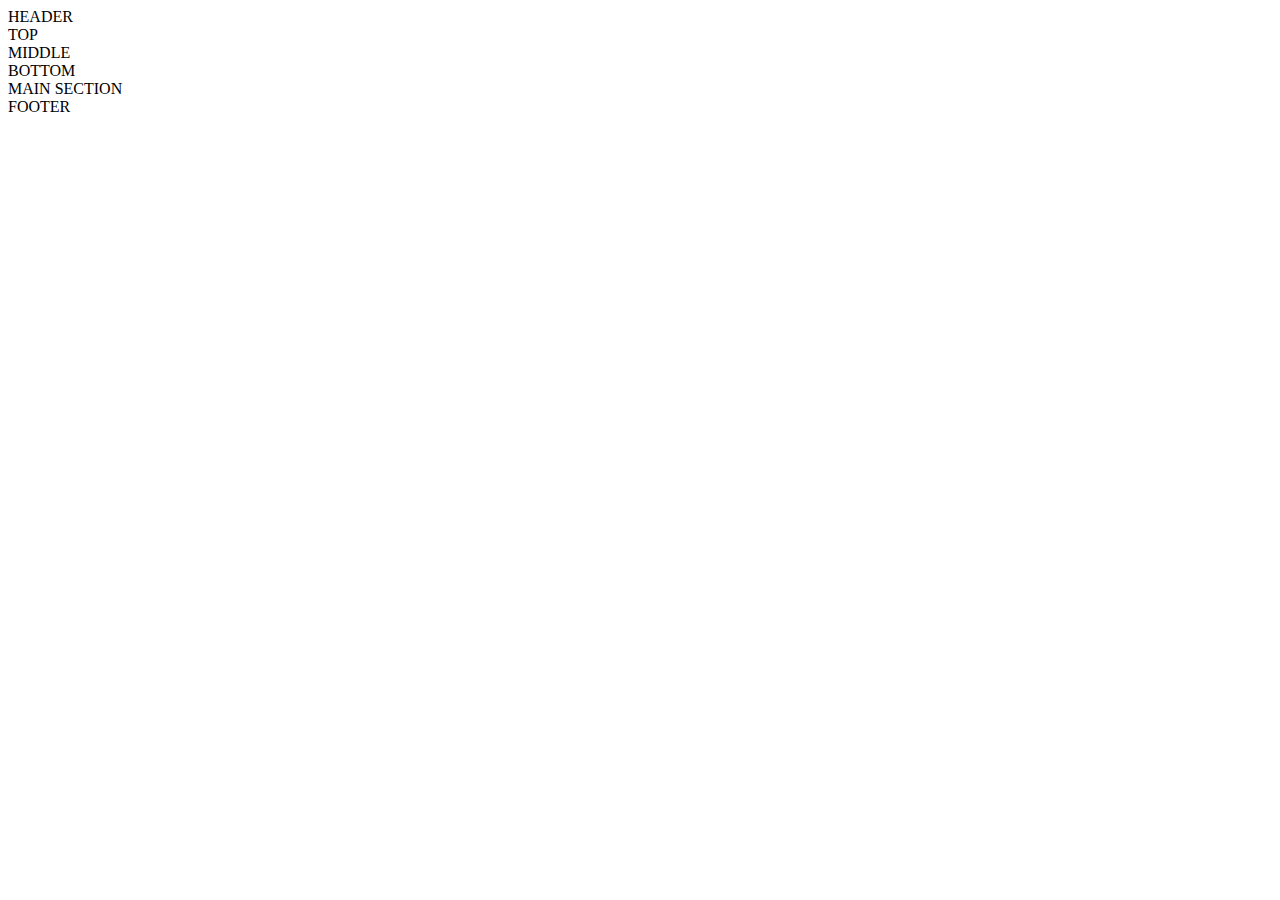
<file: week-1/day-4/index.html>
<!DOCTYPE html>
<html lang="en">
    <head>
            <meta charset="UTF-8">
            <meta name="viewport"
                content="width=device-width, user-scalable=no, initial-scale=1.0, maximum-scale=1.0, minimum-scale=1.0">
            <meta http-equiv="X-UA-Compatible" content="ie=edge">
            <title>Box Model</title>
            <link rel="stylsheet" href="./index.css" />
    </head>
    <body>
        <header class="blackBorder">
            HEADER
            <div class="headerDiv" id="pinkBorder">TOP</div>
            <div class="blackBorder headerDiv">MIDDLE</div>
            <div class="headerDiv">BOTTOM</div>
        </header>
        <section>MAIN SECTION</section>
        <footer class="blackBorder">FOOTER</footer>
    </body>
</html>
</file>
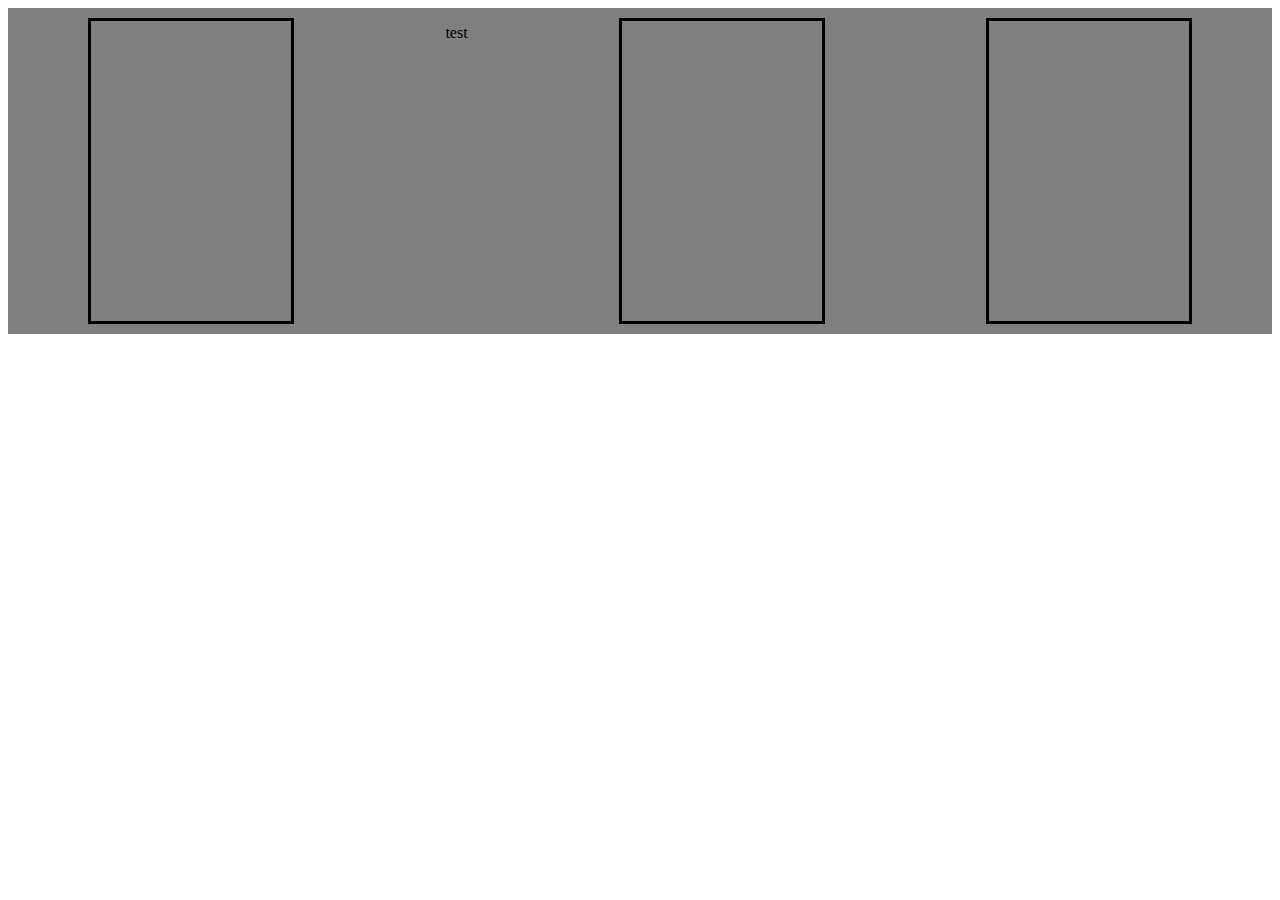
<file: week-2/day-1/index.html>
<!DOCTYPE html>
<html>
  <head>
    <title>ViT W2D1 flexbox</title>
    <meta charset="UTF-8" />
    <meta
      name="viewport"
      content="width=device-width, user-scalable=no, initial-scale=1.0, maximum-scale=1.0, minimum-scale=1.0"
    />
    <meta http-equiv="X-UA-Compatible" content="ie=edge" />
    <link rel="stylesheet" href="./styles.css" /> 
  </head>
  <body>
    <div class="flexbox-container">
      <div class="flexbox-item" id="item-1"></div>
      <p>
        test
      </p>
      <div class="flexbox-item" id="item-2"></div>
      <div class="flexbox-item" id="item-3"></div>
    </div>
  </body>
</html>
</file>
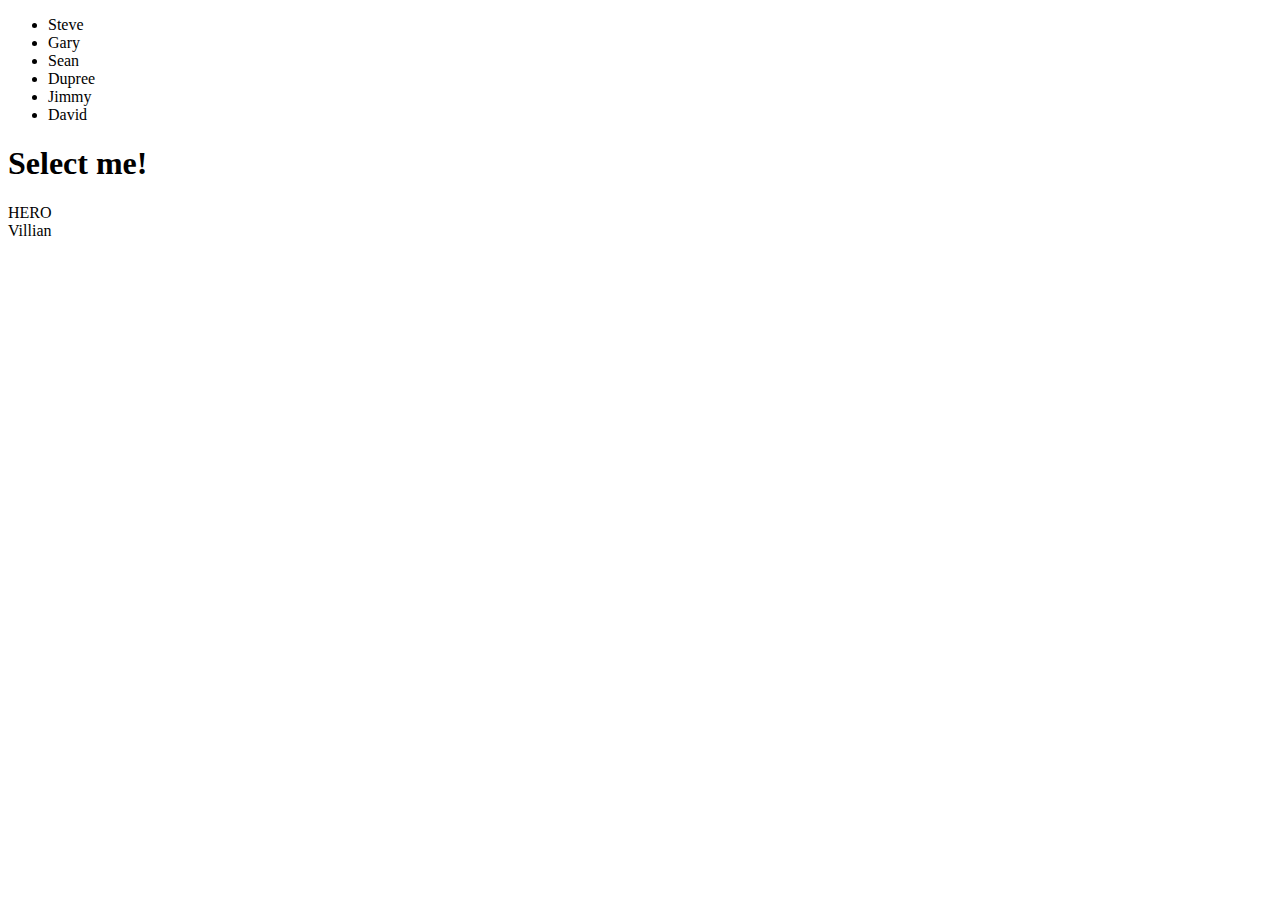
<file: week-2/day-3/index.html>
<!DOCTYPE html>
<html lang="en">
  <head>
    <meta charset="UTF-8" />
    <meta name="viewport" content="width=device-width, initial-scale=1.0" />
    <title>Document</title>
  </head>
  <body>
    <ul>
      <li>Steve</li>
      <li>Gary</li>
      <li>Sean</li>
      <li>Dupree</li>
      <li>Jimmy</li>
      <li>David</li>
    </ul>
    <h1>Select me!</h1>
    <div>HERO</div>
    <div>Villian</div>
  </body>
</html>
</file>
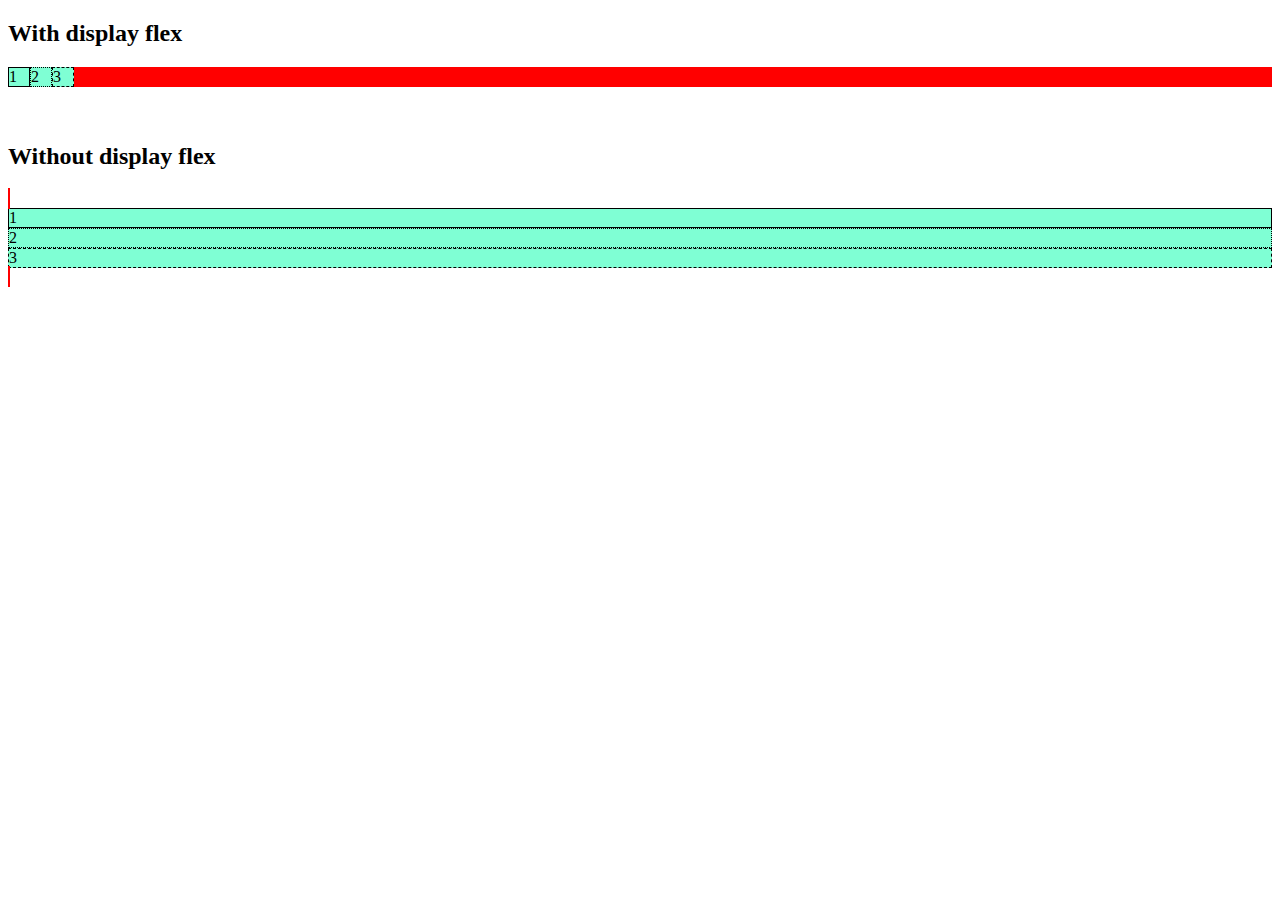
<file: week-2/day-2/warmup.html>
<!doctype html>
<html lang="en">
<head>
    <meta charset="UTF-8">
    <meta name="viewport"
          content="width=device-width, user-scalable=no, initial-scale=1.0, maximum-scale=1.0, minimum-scale=1.0">
    <meta http-equiv="X-UA-Compatible" content="ie=edge">
    <title>WarmUp - W2D2</title>
</head>
<body>

    <h2>With display flex</h2>

    <span style="display: flex; background-color: red;">
        <div style="min-width: 20px; background-color: aquamarine; border: 1px solid;">1</div>
        <div style="min-width: 20px; background-color: aquamarine; border: 1px dotted;">2</div>
        <div style="min-width: 20px; background-color: aquamarine; border: 1px dashed;">3</div>
    </span>

    <br><br>

    <h2>Without display flex</h2>

    <span style="border: 2px solid red; margin: 0 auto;">
        <div style="min-width: 20px; background-color: aquamarine; border: 1px solid;">1</div>
        <div style="min-width: 20px; background-color: aquamarine; border: 1px dotted;">2</div>
        <div style="min-width: 20px; background-color: aquamarine; border: 1px dashed;">3</div>
    </span>

</body>
</html>
</file>
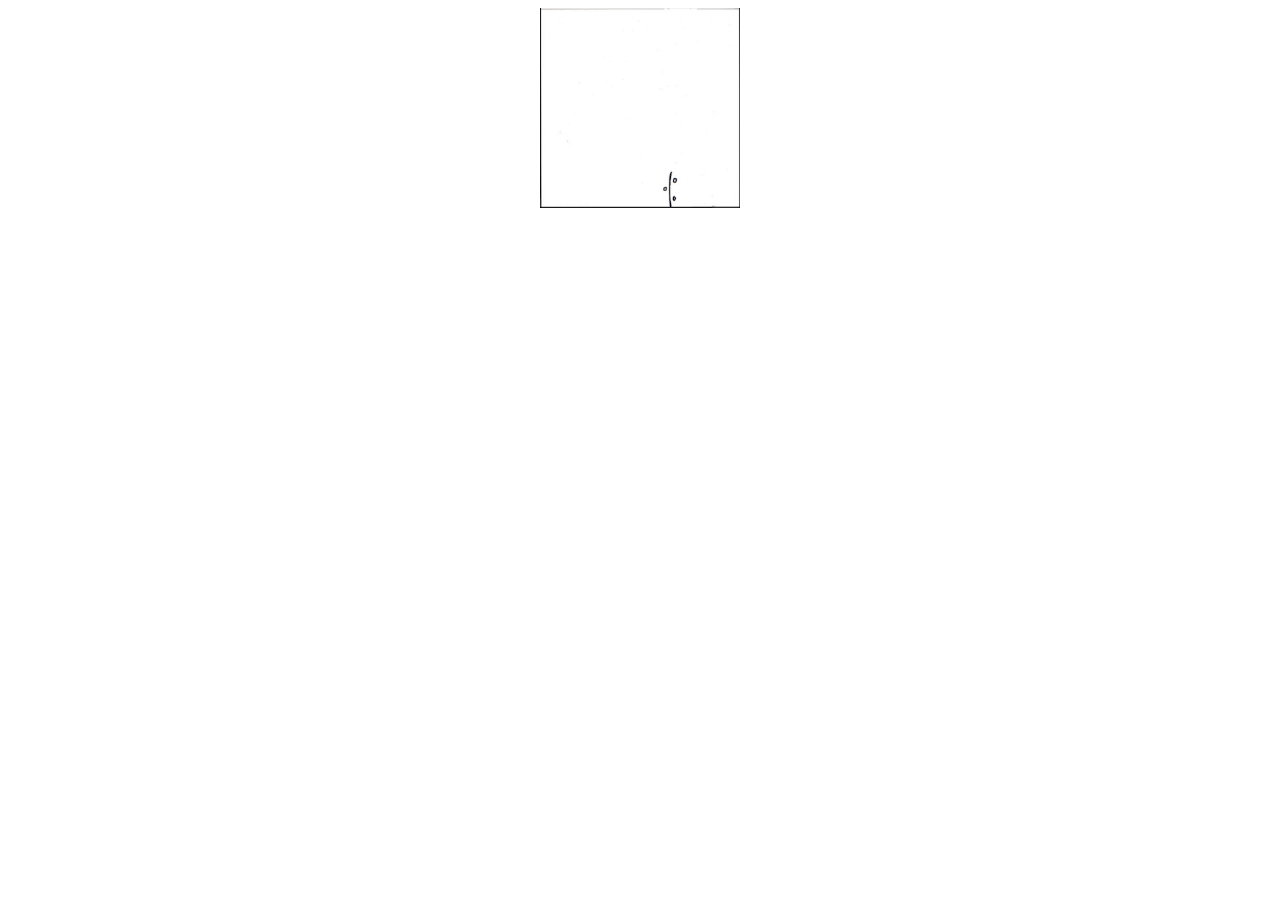
<file: week-2/day-4/assignment.html>
<!DOCTYPE html>
<html lang="en">
<head>
    <meta charset="UTF-8">
    <meta name="viewport" content="width=device-width, initial-scale=1.0">
    <title>Document</title>
    <style>
        /* The animation code */
        @keyframes example {
            from {transform: translateX(0px);}
            to {transform: translateX(-364px);}
        }

        #imageSlider {
            animation-name: example;
            animation-duration: 20s;
            animation-iteration-count: infinite;
        }
    </style>
</head>
<body>
    <div id="window" style="background-color: aqua; width: 200px; height: 200px; margin: auto; overflow: hidden;">
        <div id="imageSlider" style="display: flex;">
            <img width="400px" height="200px" src="1.png">
            <img width="400px" height="200px" src="2.png">
            <img width="200px" height="200px" src="3.png">
            <img width="200px" height="200px" src="4.png">
            <img width="200px" height="200px" src="5.png">
            <img width="200px" height="200px" src="6.png">
            <img width="200px" height="200px" src="7.png">
            <img width="200px" height="200px" src="8.png">
        </div>
    </div>
</body>
</html>
</file>
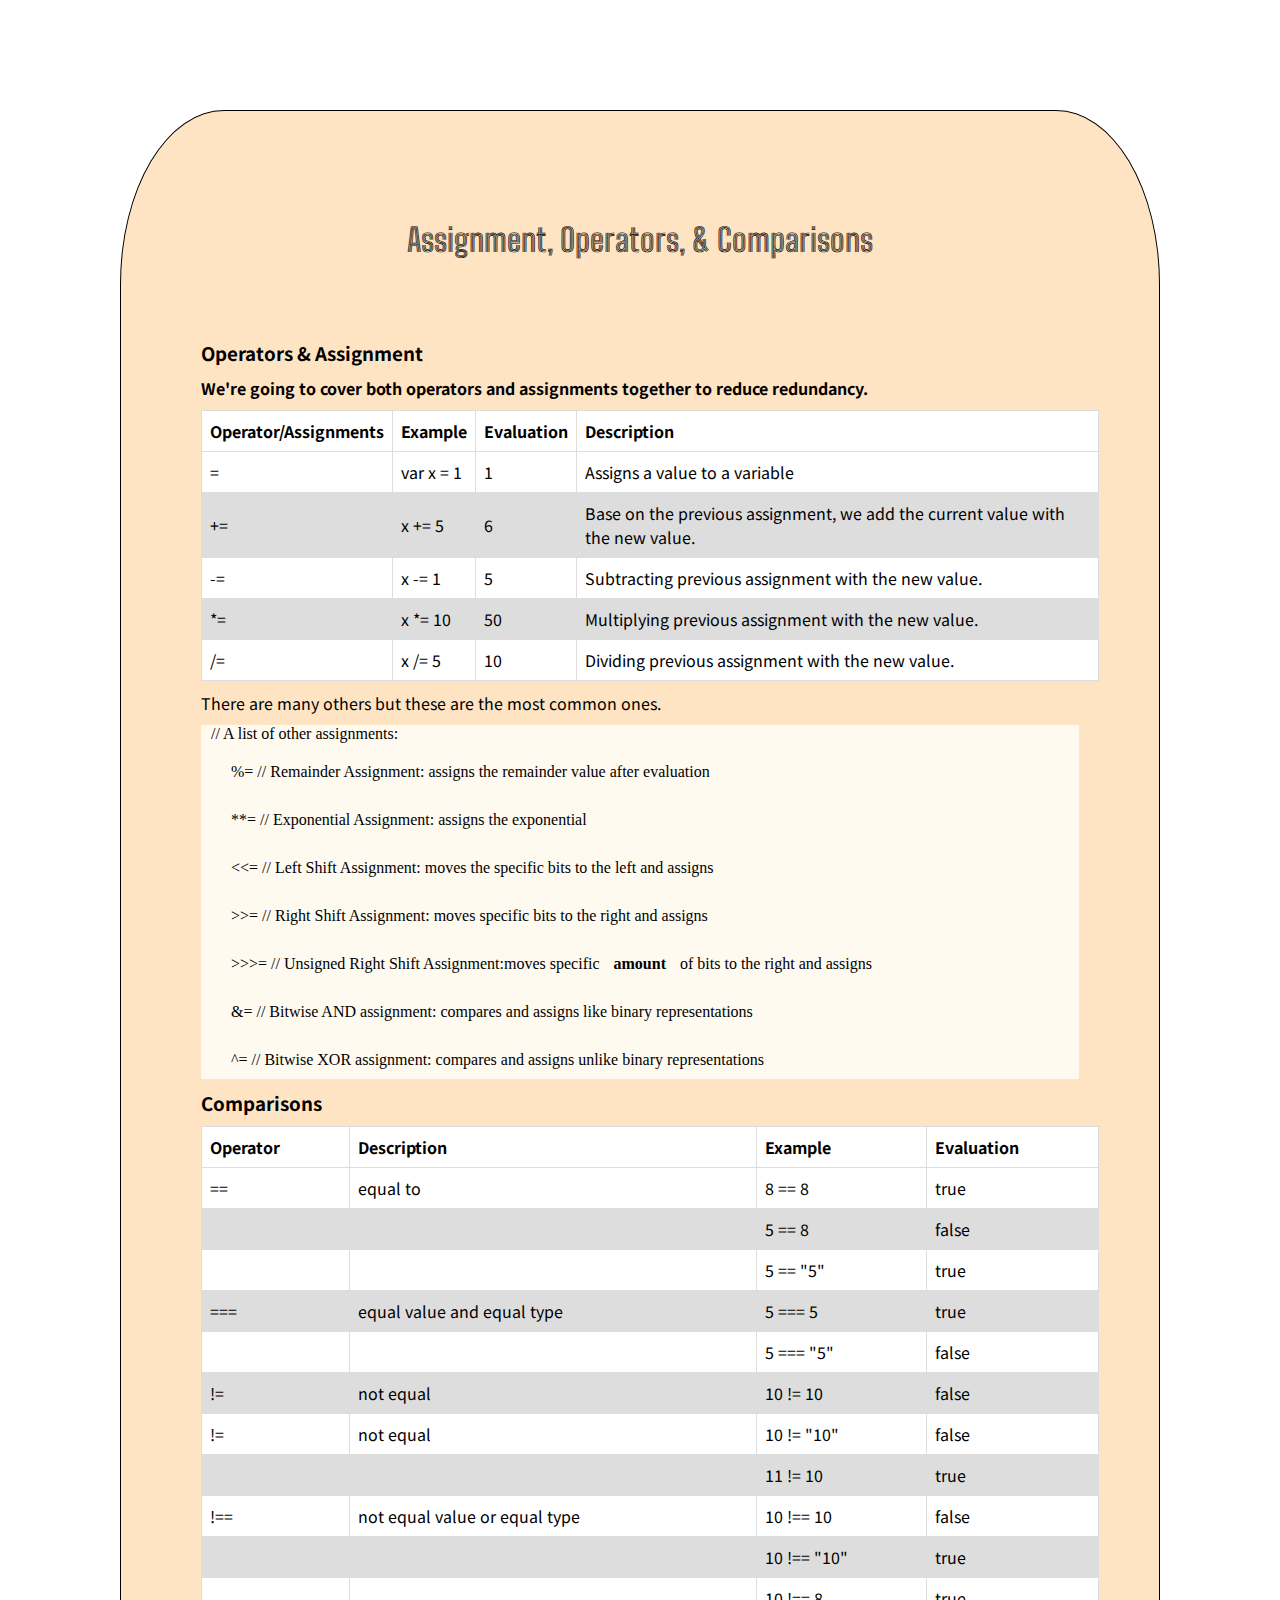
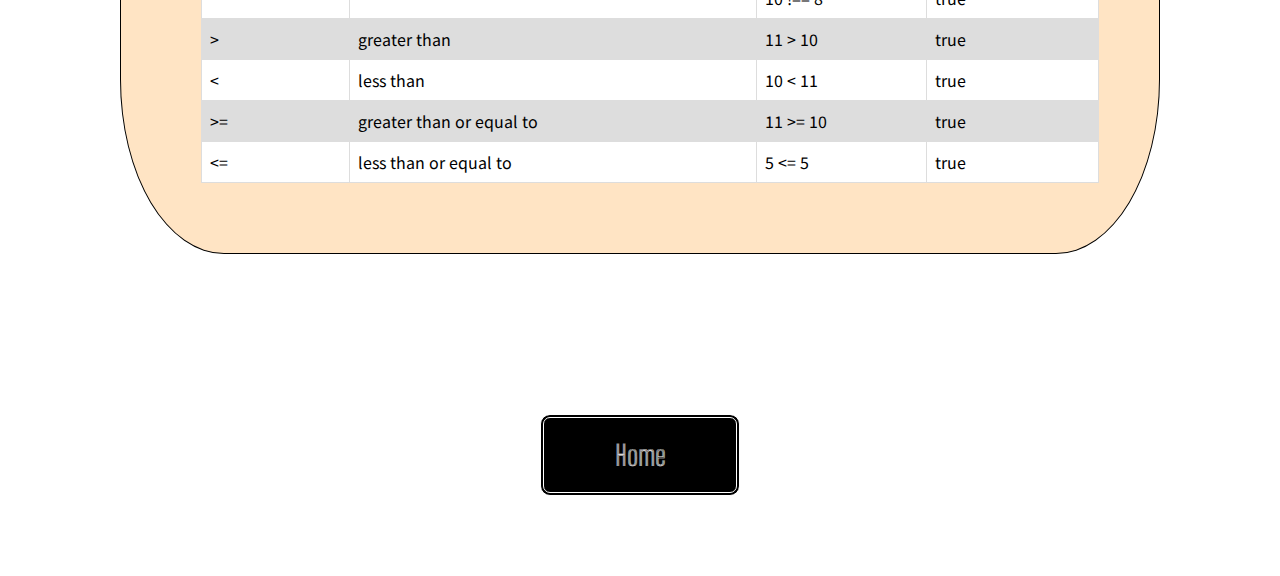
<file: week-3/day-1/assignment.html>
<!DOCTYPE html>
<html lang="en">
  <head>
    <meta charset="UTF-8" />
    <meta name="viewport" content="width=device-width, initial-scale=1.0" />
    <title>Data Type Pt. 1 | ViT Web Dev</title>
    <link
      href="https://fonts.googleapis.com/css2?family=Big+Shoulders+Inline+Text&family=Noto+Sans+JP&display=swap"
      rel="stylesheet"
    />
    <link rel="stylesheet" href="./index.css" />
  </head>
  <body>
    <div class="stack" id="main">
      <div><h1>Assignment, Operators, & Comparisons</h1></div>
      <div>
        <div>
          <h3>Operators & Assignment</h3>
          <h4>
            We're going to cover both operators and assignments together to
            reduce redundancy.
          </h4>
          <table class="offset">
            <thead>
              <tr>
                <th>Operator/Assignments</th>
                <th>Example</th>
                <th>Evaluation</th>
                <th>Description</th>
              </tr>
            </thead>
            <tbody>
              <tr>
                <td>=</td>
                <td>var x = 1</td>
                <td>1</td>
                <td>Assigns a value to a variable</td>
              </tr>
              <tr>
                <td>+=</td>
                <td>x += 5</td>
                <td>6</td>
                <td>
                  Base on the previous assignment, we add the current value with
                  the new value.
                </td>
              </tr>
              <tr>
                <td>-=</td>
                <td>x -= 1</td>
                <td>5</td>
                <td>Subtracting previous assignment with the new value.</td>
              </tr>
              <tr>
                <td>*=</td>
                <td>x *= 10</td>
                <td>50</td>
                <td>Multiplying previous assignment with the new value.</td>
              </tr>
              <tr>
                <td>/=</td>
                <td>x /= 5</td>
                <td>10</td>
                <td>Dividing previous assignment with the new value.</td>
              </tr>
            </tbody>
          </table>
          <p>There are many others but these are the most common ones.</p>
          <div class="codeBlock">
            <p>// A list of other assignments:</p>
            <ul>
              <li>
                %= // Remainder Assignment: assigns the remainder value after
                evaluation
              </li>
              <li>**= // Exponential Assignment: assigns the exponential</li>
              <li>
                <<= // Left Shift Assignment: moves the specific bits to the
                left and assigns
              </li>
              <li>
                >>= // Right Shift Assignment: moves specific bits to the right
                and assigns
              </li>
              <li>
                >>>= // Unsigned Right Shift Assignment:moves specific
                <b>amount</b> of bits to the right and assigns
              </li>
              <li>
                &= // Bitwise AND assignment: compares and assigns like binary
                representations
              </li>
              <li>
                ^= // Bitwise XOR assignment: compares and assigns unlike binary
                representations
              </li>
            </ul>
          </div>
        </div>
        <div>
          <h3>Comparisons</h3>
          <table class="offset">
            <thead>
              <tr>
                <th>Operator</th>
                <th>Description</th>
                <th>Example</th>
                <th>Evaluation</th>
              </tr>
            </thead>
            <tbody>
              <tr>
                <td>==</td>
                <td>equal to</td>
                <td>8 == 8</td>
                <td>true</td>
              </tr>
              <tr>
                <td></td>
                <td></td>
                <td>5 == 8</td>
                <td>false</td>
              </tr>
              <tr>
                <td></td>
                <td></td>
                <td>5 == "5"</td>
                <td>true</td>
              </tr>
              <tr>
                <td>===</td>
                <td>equal value and equal type</td>
                <td>5 === 5</td>
                <td>true</td>
              </tr>
              <tr>
                <td></td>
                <td></td>
                <td>5 === "5"</td>
                <td>false</td>
              </tr>
              <tr>
                <td>!=</td>
                <td>not equal</td>
                <td>10 != 10</td>
                <td>false</td>
              </tr>
              <tr>
                <td>!=</td>
                <td>not equal</td>
                <td>10 != "10"</td>
                <td>false</td>
              </tr>
              <tr>
                <td></td>
                <td></td>
                <td>11 != 10</td>
                <td>true</td>
              </tr>
              <tr>
                <td>!==</td>
                <td>not equal value or equal type</td>
                <td>10 !== 10</td>
                <td>false</td>
              </tr>
              <tr>
                <td></td>
                <td></td>
                <td>10 !== "10"</td>
                <td>true</td>
              </tr>
              <tr>
                <td></td>
                <td></td>
                <td>10 !== 8</td>
                <td>true</td>
              </tr>
              <tr>
                <td>></td>
                <td>greater than</td>
                <td>11 > 10</td>
                <td>true</td>
              </tr>
              <tr>
                <td><</td>
                <td>less than</td>
                <td>10 < 11</td>
                <td>true</td>
              </tr>
              <tr>
                <td>>=</td>
                <td>greater than or equal to</td>
                <td>11 >= 10</td>
                <td>true</td>
              </tr>
              <tr>
                <td><=</td>
                <td>less than or equal to</td>
                <td>5 <= 5</td>
                <td>true</td>
              </tr>
            </tbody>
          </table>
        </div>
      </div>
    </div>
    <div id="footer">
      <div></div>
      <div class="textAlign">
        <button onclick="window.location.href='./index.html'">Home</button>
      </div>
      <div></div>
    </div>
  </body>
</html>
</file>
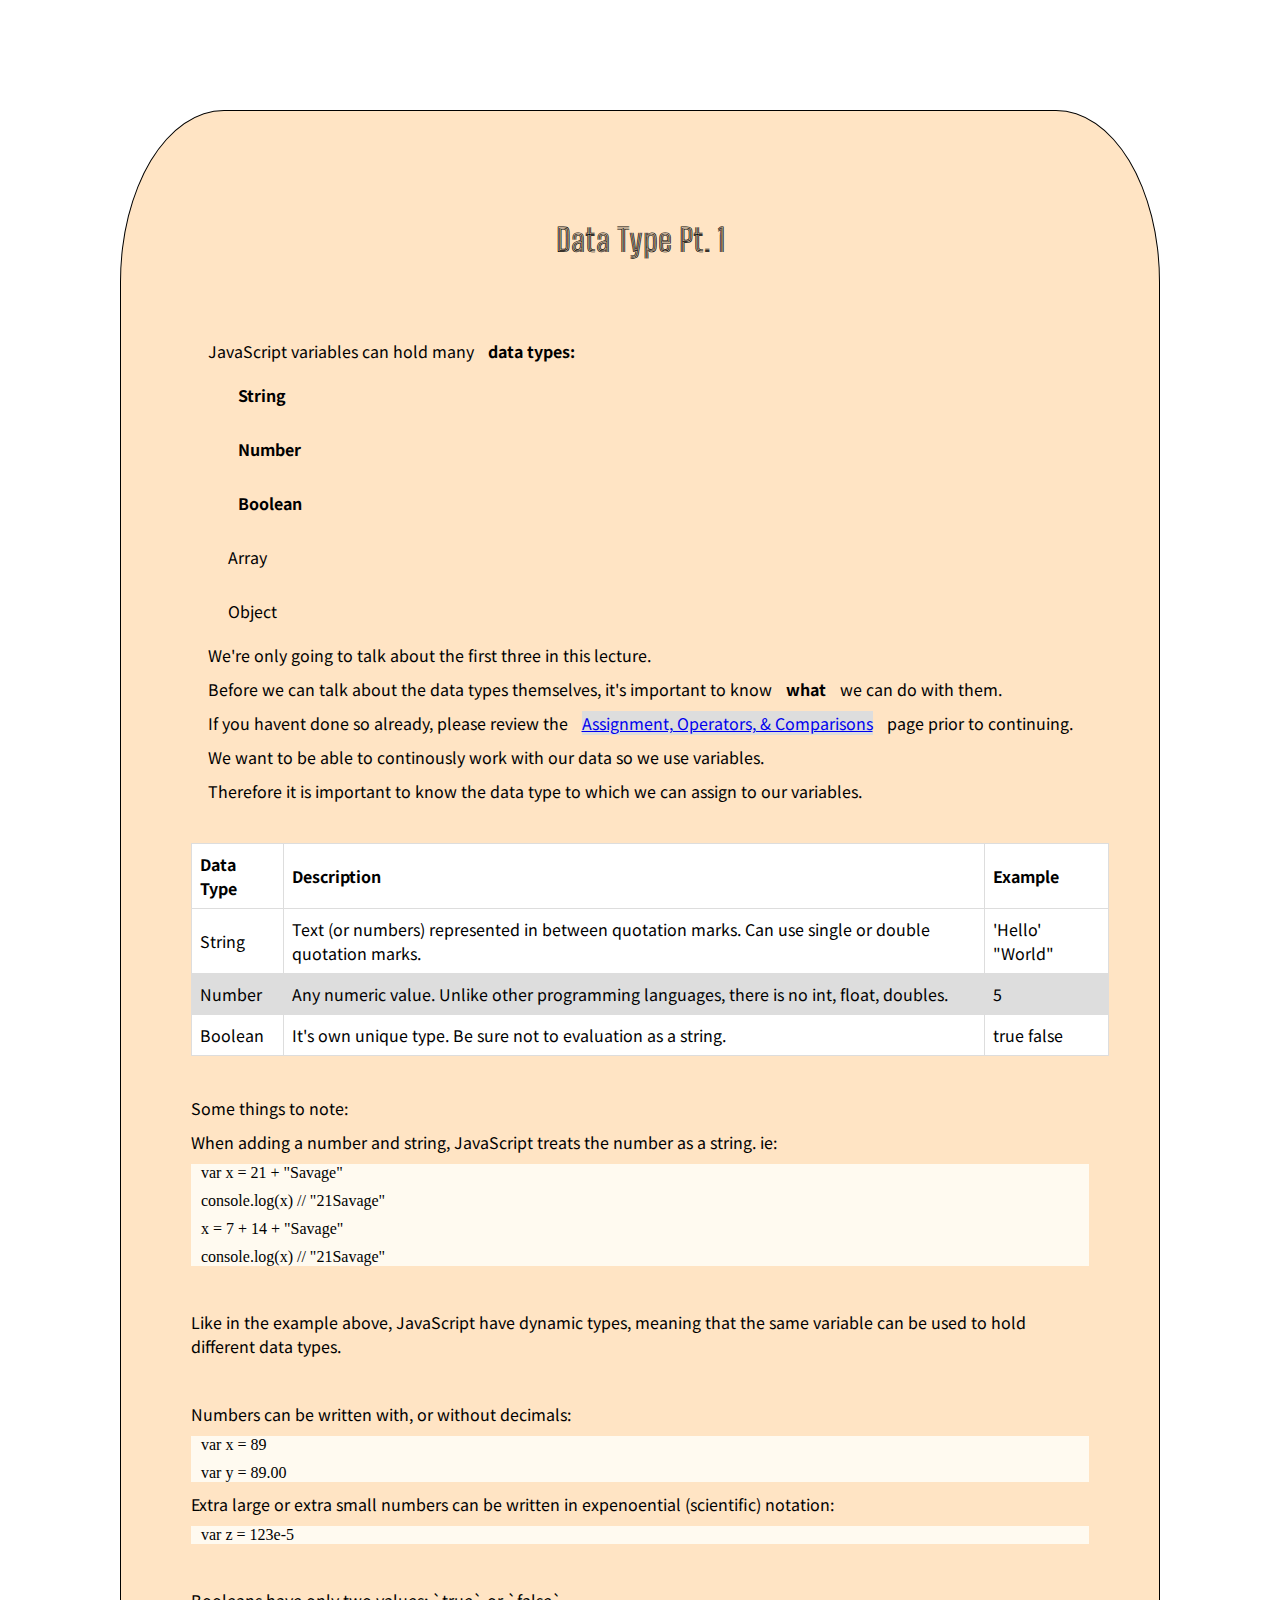
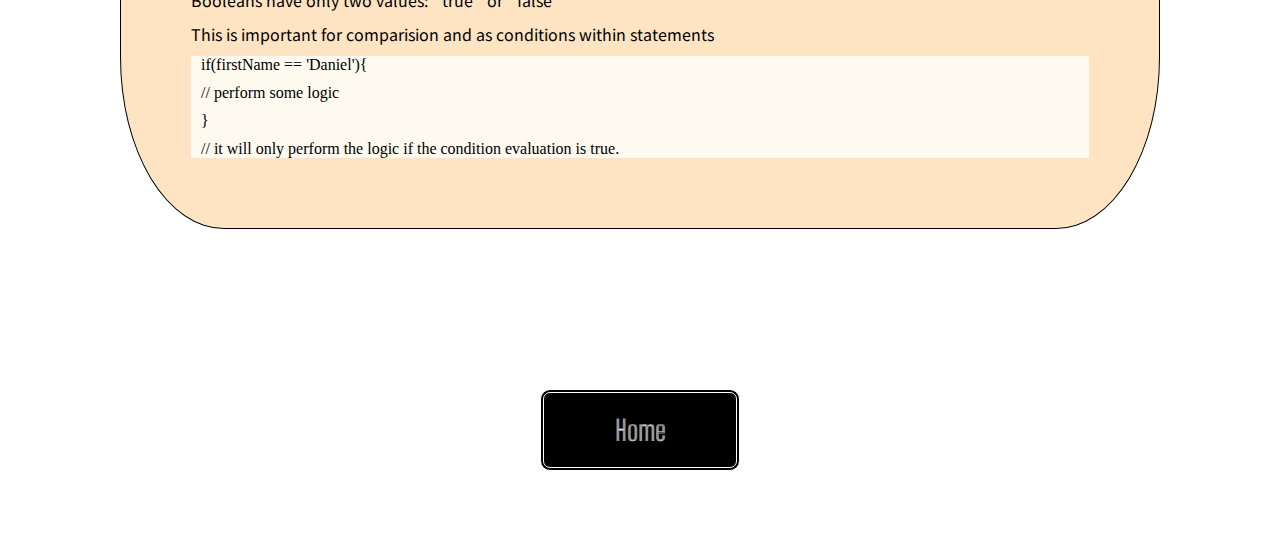
<file: week-3/day-1/dataType1.html>
<!DOCTYPE html>
<html lang="en">
  <head>
    <meta charset="UTF-8" />
    <meta name="viewport" content="width=device-width, initial-scale=1.0" />
    <title>Data Type Pt. 1 | ViT Web Dev</title>
    <link
      href="https://fonts.googleapis.com/css2?family=Big+Shoulders+Inline+Text&family=Noto+Sans+JP&display=swap"
      rel="stylesheet"
    />
    <link rel="stylesheet" href="./index.css" />
  </head>
  <body>
    <div class="stack" id="main">
      <div><h1>Data Type Pt. 1</h1></div>
      <div>
        <p>JavaScript variables can hold many <b>data types:</b></p>
        <ul>
          <li><b>String</b></li>
          <li><b>Number</b></li>
          <li><b>Boolean</b></li>
          <li>Array</li>
          <li>Object</li>
        </ul>
        <p>We're only going to talk about the first three in this lecture.</p>
        <p>
          Before we can talk about the data types themselves, it's important to
          know <b>what</b> we can do with them.
        </p>
        <p>
          If you havent done so already, please review the
          <a href="./assignment.html">Assignment, Operators, & Comparisons</a>
          page prior to continuing.
        </p>
        <p>
          We want to be able to continously work with our data so we use
          variables.
        </p>
        <p>
          Therefore it is important to know the data type to which we can assign
          to our variables.
        </p>
      </div>
      <div>
        <table class="offset">
          <thead>
            <tr>
              <th>Data Type</th>
              <th>Description</th>
              <th>Example</th>
            </tr>
          </thead>
          <tbody>
            <tr>
              <td>String</td>
              <td>
                Text (or numbers) represented in between quotation marks. Can
                use single or double quotation marks.
              </td>
              <td>'Hello' "World"</td>
            </tr>
            <tr>
              <td>Number</td>
              <td>
                Any numeric value. Unlike other programming languages, there is
                no int, float, doubles.
              </td>
              <td>5</td>
            </tr>
            <tr>
              <td>Boolean</td>
              <td>
                It's own unique type. Be sure not to evaluation as a string.
              </td>
              <td>true false</td>
            </tr>
          </tbody>
        </table>
      </div>
      <div>
        <p>Some things to note:</p>
        <p>
          When adding a number and string, JavaScript treats the number as a
          string. ie:
        </p>
        <div class="codeBlock">
          <p>var x = 21 + "Savage"</p>
          <p>console.log(x) // "21Savage"</p>
          <p>x = 7 + 14 + "Savage"</p>
          <p>console.log(x) // "21Savage"</p>
        </div>
        <br />
        <p>
          Like in the example above, JavaScript have dynamic types, meaning that
          the same variable can be used to hold different data types.
        </p>
        <br />
        <p>Numbers can be written with, or without decimals:</p>
        <div class="codeBlock">
          <p>var x = 89</p>
          <p>var y = 89.00</p>
        </div>
        <p>
          Extra large or extra small numbers can be written in expenoential
          (scientific) notation:
        </p>
        <div class="codeBlock">
          <p>var z = 123e-5</p>
        </div>
        <br />
        <p>Booleans have only two values: `true` or `false`</p>
        <p>
          This is important for comparision and as conditions within statements
        </p>
        <div class="codeBlock">
          <p>if(firstName == 'Daniel'){</p>
          <p>// perform some logic</p>
          <p>}</p>
          <p>
            // it will only perform the logic if the condition evaluation is
            true.
          </p>
        </div>
      </div>
    </div>
    <div id="footer">
      <div></div>
      <div class="textAlign">
        <button onclick="window.location.href='./index.html'">Home</button>
      </div>
      <div></div>
    </div>
  </body>
</html>
</file>
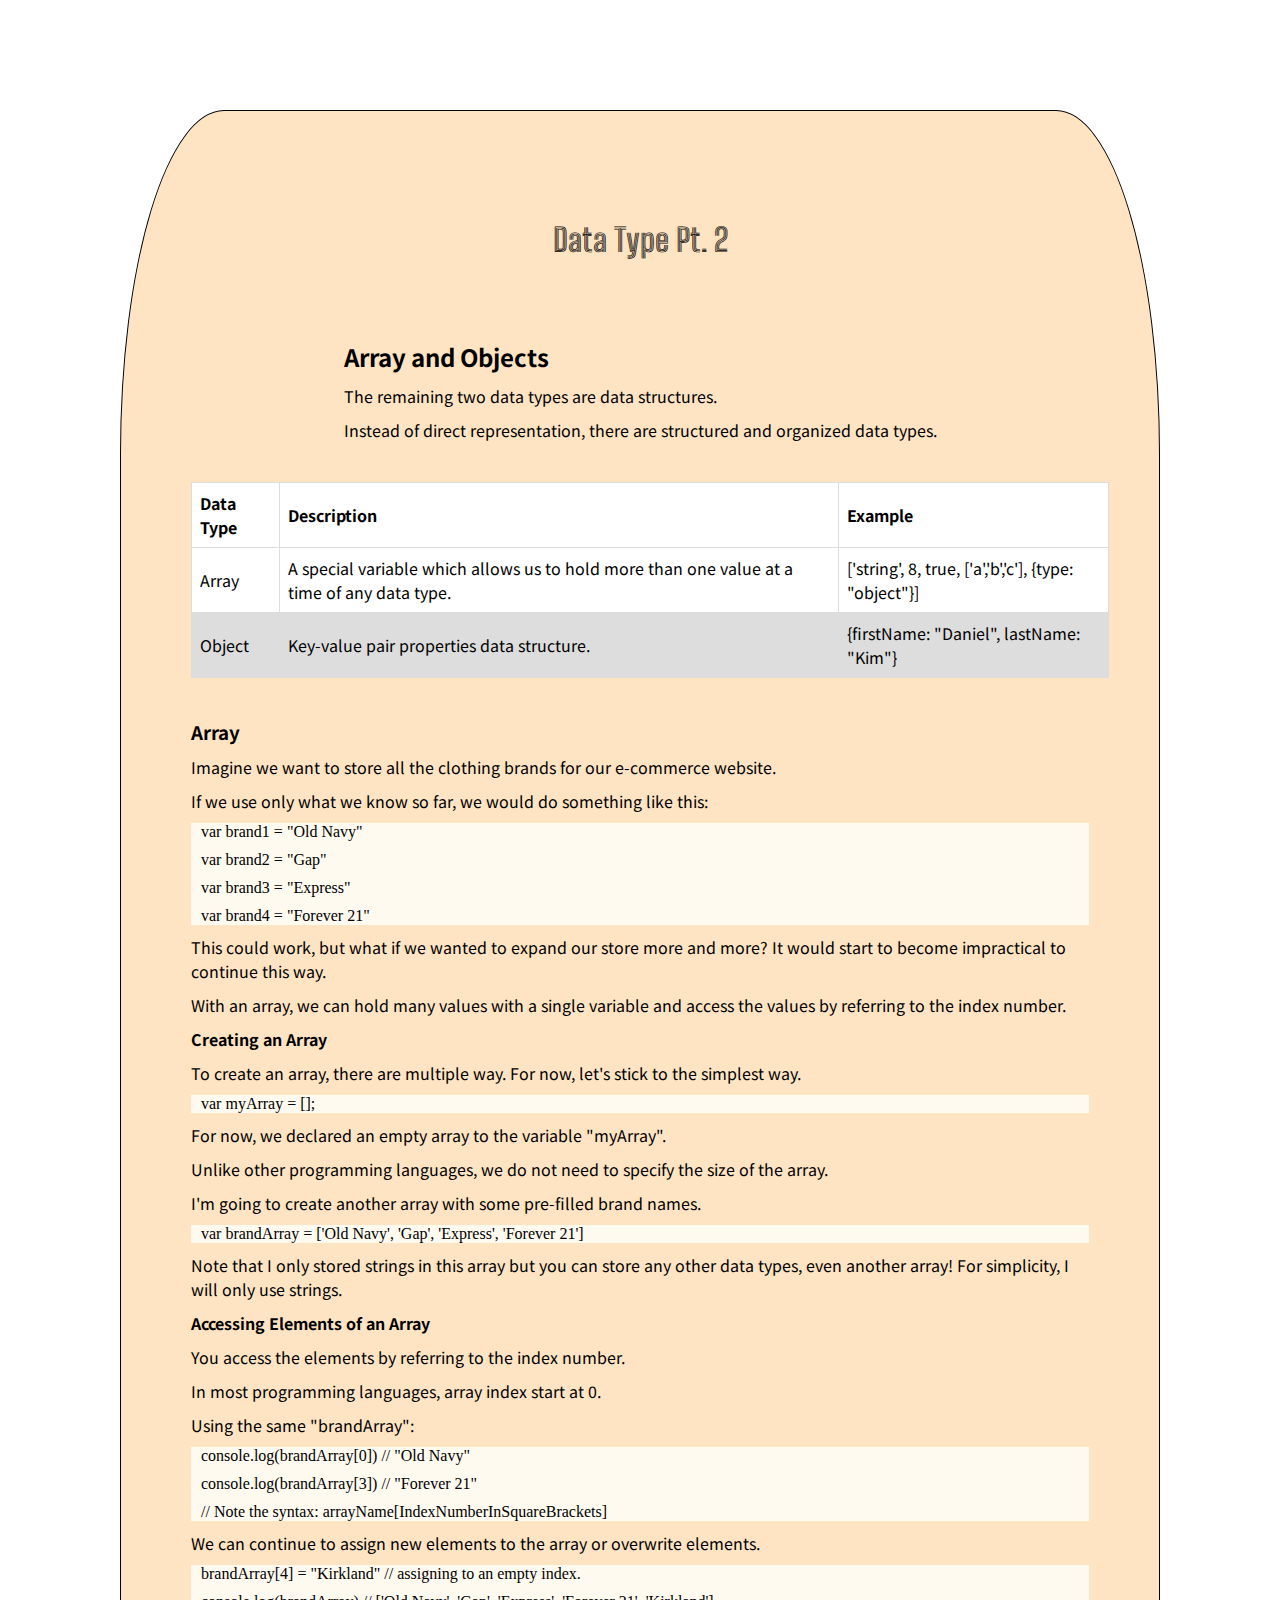
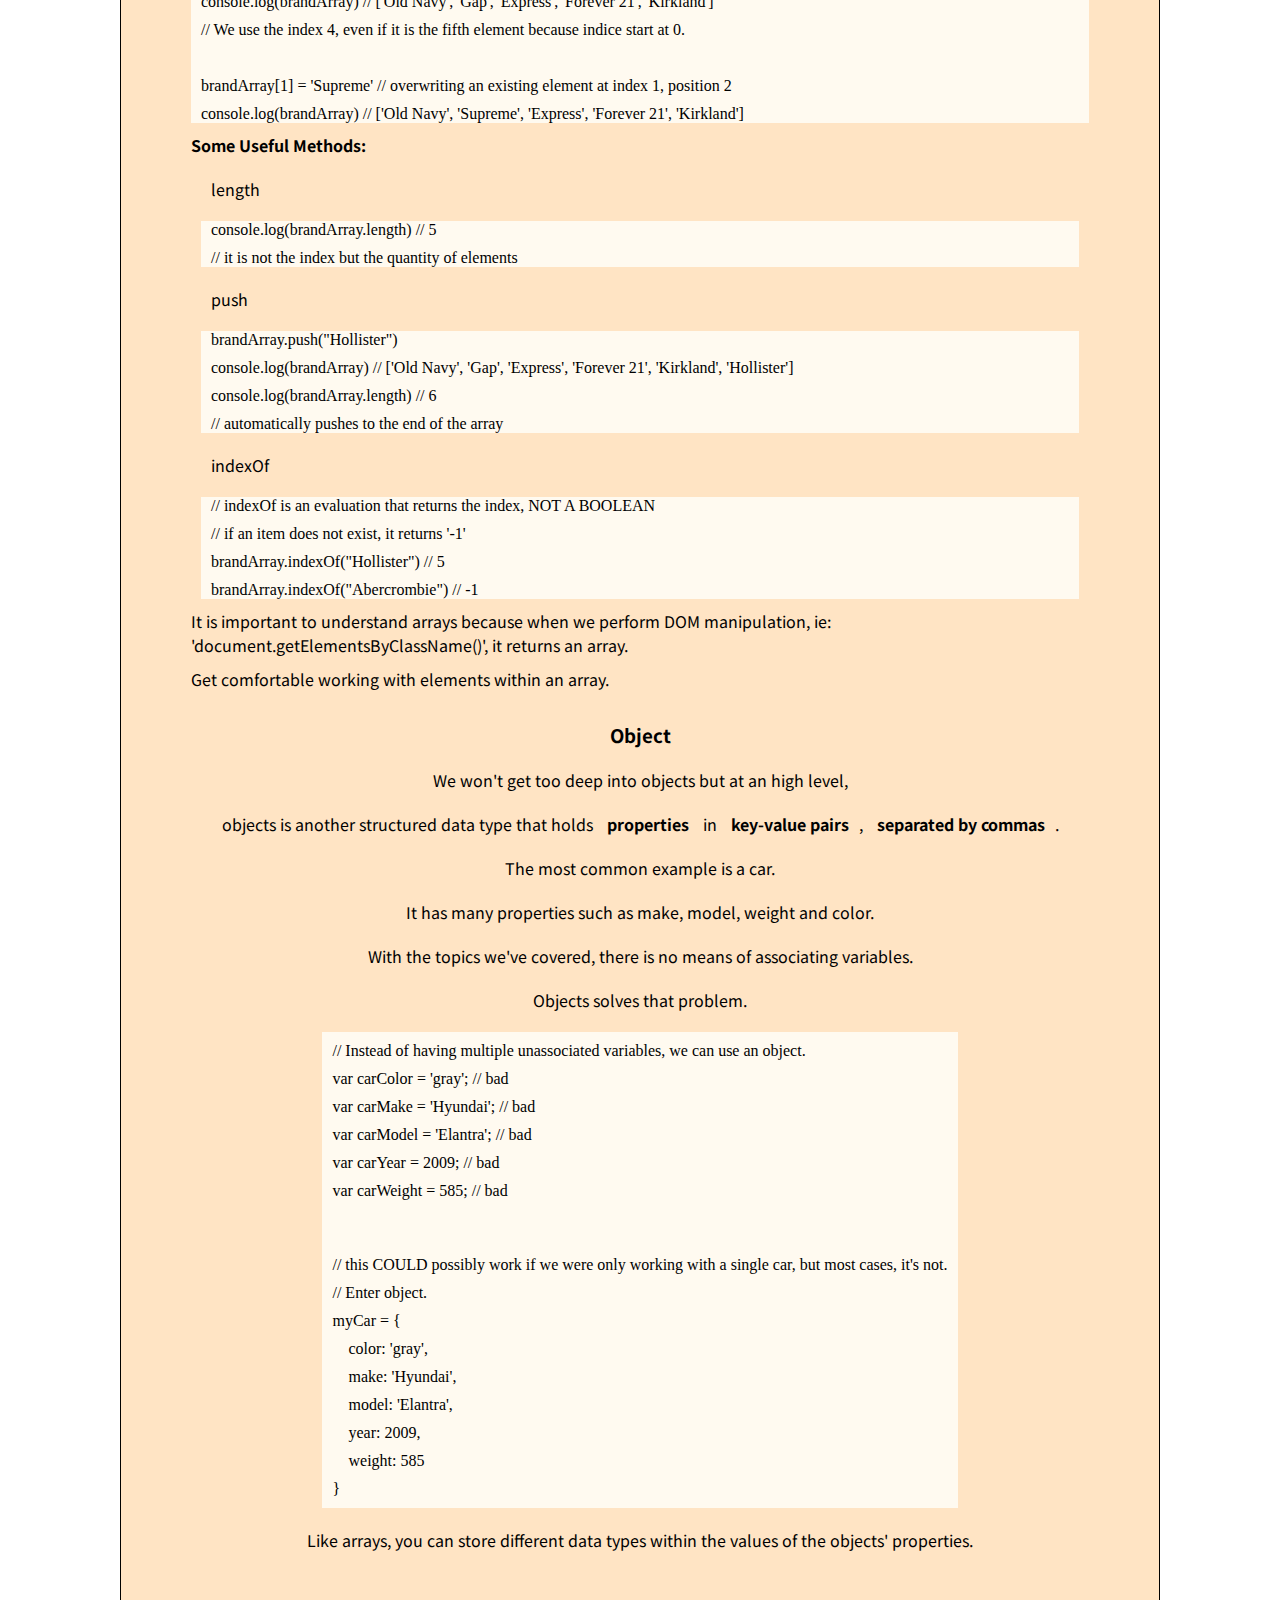
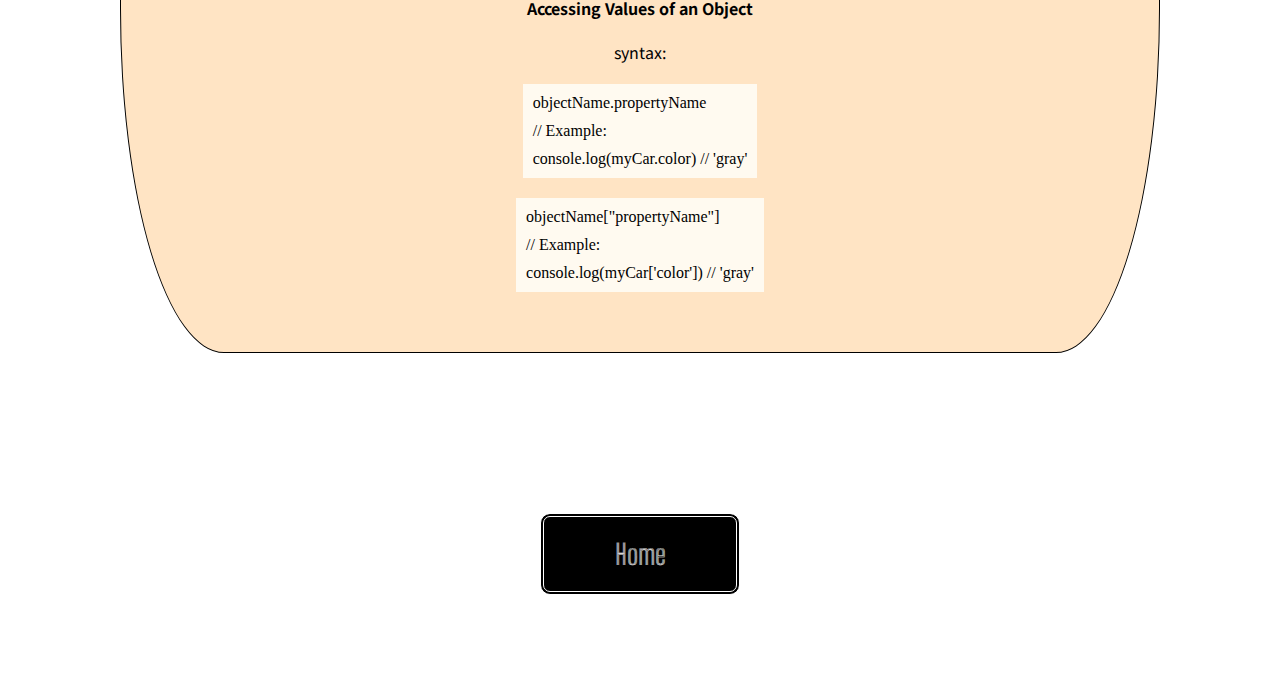
<file: week-3/day-1/dataType2.html>
<!DOCTYPE html>
<html lang="en">
  <head>
    <meta charset="UTF-8" />
    <meta name="viewport" content="width=device-width, initial-scale=1.0" />
    <title>Data Type Pt. 2 | ViT Web Dev</title>
    <link
      href="https://fonts.googleapis.com/css2?family=Big+Shoulders+Inline+Text&family=Noto+Sans+JP&display=swap"
      rel="stylesheet"
    />
    <link rel="stylesheet" href="./index.css" />
  </head>
  <body>
    <div class="stack" id="main">
      <div><h1>Data Type Pt. 2</h1></div>
      <div>
        <h2>Array and Objects</h2>
        <p>The remaining two data types are data structures.</p>
        <p>
          Instead of direct representation, there are structured and organized
          data types.
        </p>
      </div>
      <div>
        <table class="offset">
          <thead>
            <tr>
              <th>Data Type</th>
              <th>Description</th>
              <th>Example</th>
            </tr>
          </thead>
          <tbody>
            <tr>
              <td>Array</td>
              <td>
                A special variable which allows us to hold more than one value
                at a time of any data type.
              </td>
              <td>['string', 8, true, ['a','b','c'], {type: "object"}]</td>
            </tr>
            <tr>
              <td>Object</td>
              <td>Key-value pair properties data structure.</td>
              <td>{firstName: "Daniel", lastName: "Kim"}</td>
            </tr>
          </tbody>
        </table>
      </div>
      <div>
        <h3>Array</h3>
        <p>
          Imagine we want to store all the clothing brands for our e-commerce
          website.
        </p>
        <p>
          If we use only what we know so far, we would do something like this:
        </p>
        <div class="codeBlock">
          <p>var brand1 = "Old Navy"</p>
          <p>var brand2 = "Gap"</p>
          <p>var brand3 = "Express"</p>
          <p>var brand4 = "Forever 21"</p>
        </div>
        <p>
          This could work, but what if we wanted to expand our store more and
          more? It would start to become impractical to continue this way.
        </p>
        <p>
          With an array, we can hold many values with a single variable and
          access the values by referring to the index number.
        </p>
        <h4>Creating an Array</h4>
        <p>
          To create an array, there are multiple way. For now, let's stick to
          the simplest way.
        </p>
        <div class="codeBlock">
          <p>var myArray = [];</p>
        </div>
        <p>For now, we declared an empty array to the variable "myArray".</p>
        <p>
          Unlike other programming languages, we do not need to specify the size
          of the array.
        </p>
        <p>
          I'm going to create another array with some pre-filled brand names.
        </p>
        <div class="codeBlock">
          <p>var brandArray = ['Old Navy', 'Gap', 'Express', 'Forever 21']</p>
        </div>
        <p>
          Note that I only stored strings in this array but you can store any
          other data types, even another array! For simplicity, I will only use
          strings.
        </p>
        <h4>Accessing Elements of an Array</h4>
        <p>You access the elements by referring to the index number.</p>
        <p>In most programming languages, array index start at 0.</p>
        <p>Using the same "brandArray":</p>
        <div class="codeBlock">
          <p>console.log(brandArray[0]) // "Old Navy"</p>
          <p>console.log(brandArray[3]) // "Forever 21"</p>
          <p>// Note the syntax: arrayName[IndexNumberInSquareBrackets]</p>
        </div>
        <p>
          We can continue to assign new elements to the array or overwrite
          elements.
        </p>
        <div class="codeBlock">
          <p>brandArray[4] = "Kirkland" // assigning to an empty index.</p>
          <p>
            console.log(brandArray) // ['Old Navy', 'Gap', 'Express', 'Forever
            21', 'Kirkland']
          </p>
          <p>
            // We use the index 4, even if it is the fifth element because
            indice start at 0.
          </p>
          <br />
          <p>
            brandArray[1] = 'Supreme' // overwriting an existing element at
            index 1, position 2
          </p>
          <p>
            console.log(brandArray) // ['Old Navy', 'Supreme', 'Express',
            'Forever 21', 'Kirkland']
          </p>
        </div>
        <h4>Some Useful Methods:</h4>
        <ul>
          <li>length</li>
          <div class="codeBlock">
            <p>console.log(brandArray.length) // 5</p>
            <p>// it is not the index but the quantity of elements</p>
          </div>
          <li>push</li>
          <div class="codeBlock">
            <p>brandArray.push("Hollister")</p>
            <p>
              console.log(brandArray) // ['Old Navy', 'Gap', 'Express', 'Forever
              21', 'Kirkland', 'Hollister']
            </p>
            <p>console.log(brandArray.length) // 6</p>
            <p>// automatically pushes to the end of the array</p>
          </div>
          <li>indexOf</li>
          <div class="codeBlock">
            <p>
              // indexOf is an evaluation that returns the index, NOT A BOOLEAN
            </p>
            <p>// if an item does not exist, it returns '-1'</p>
            <p>brandArray.indexOf("Hollister") // 5</p>
            <p>brandArray.indexOf("Abercrombie") // -1</p>
          </div>
        </ul>
        <p>
          It is important to understand arrays because when we perform DOM
          manipulation, ie: 'document.getElementsByClassName()', it returns an
          array.
        </p>
        <p>Get comfortable working with elements within an array.</p>
      </div>
      <h3>Object</h3>
      <p>We won't get too deep into objects but at an high level,</p>
      <p>
        objects is another structured data type that holds <b>properties</b> in
        <b>key-value pairs</b>, <b>separated by commas</b>.
      </p>
      <p>The most common example is a car.</p>
      <p>It has many properties such as make, model, weight and color.</p>
      <p>
        With the topics we've covered, there is no means of associating
        variables.
      </p>
      <p>Objects solves that problem.</p>
      <div class="codeBlock">
        <p>
          // Instead of having multiple unassociated variables, we can use an
          object.
        </p>
        <p>var carColor = 'gray'; // bad</p>
        <p>var carMake = 'Hyundai'; // bad</p>
        <p>var carModel = 'Elantra'; // bad</p>
        <p>var carYear = 2009; // bad</p>
        <p>var carWeight = 585; // bad</p>
        <br />
        <br />
        <p>
          // this COULD possibly work if we were only working with a single car,
          but most cases, it's not.
        </p>
        <p>// Enter object.</p>
        <p>myCar = {</p>
        <p>&nbsp;&nbsp;&nbsp;&nbsp;color: 'gray',</p>
        <p>&nbsp;&nbsp;&nbsp;&nbsp;make: 'Hyundai',</p>
        <p>&nbsp;&nbsp;&nbsp;&nbsp;model: 'Elantra',</p>
        <p>&nbsp;&nbsp;&nbsp;&nbsp;year: 2009,</p>
        <p>&nbsp;&nbsp;&nbsp;&nbsp;weight: 585</p>
        <p>}</p>
      </div>
      <p>
        Like arrays, you can store different data types within the values of the
        objects' properties.
      </p>
      <br />
      <h4>Accessing Values of an Object</h4>
      <p>syntax:</p>
      <div class="codeBlock">
        <p>objectName.propertyName</p>
        <p>// Example:</p>
        <p>console.log(myCar.color) // 'gray'</p>
      </div>
      <div class="codeBlock">
        <p>objectName["propertyName"]</p>
        <p>// Example:</p>
        <p>console.log(myCar['color']) // 'gray'</p>
      </div>
    </div>
    <div id="footer">
      <div></div>
      <div class="textAlign">
        <button onclick="window.location.href='./index.html'">Home</button>
      </div>
      <div></div>
    </div>
  </body>
</html>
</file>
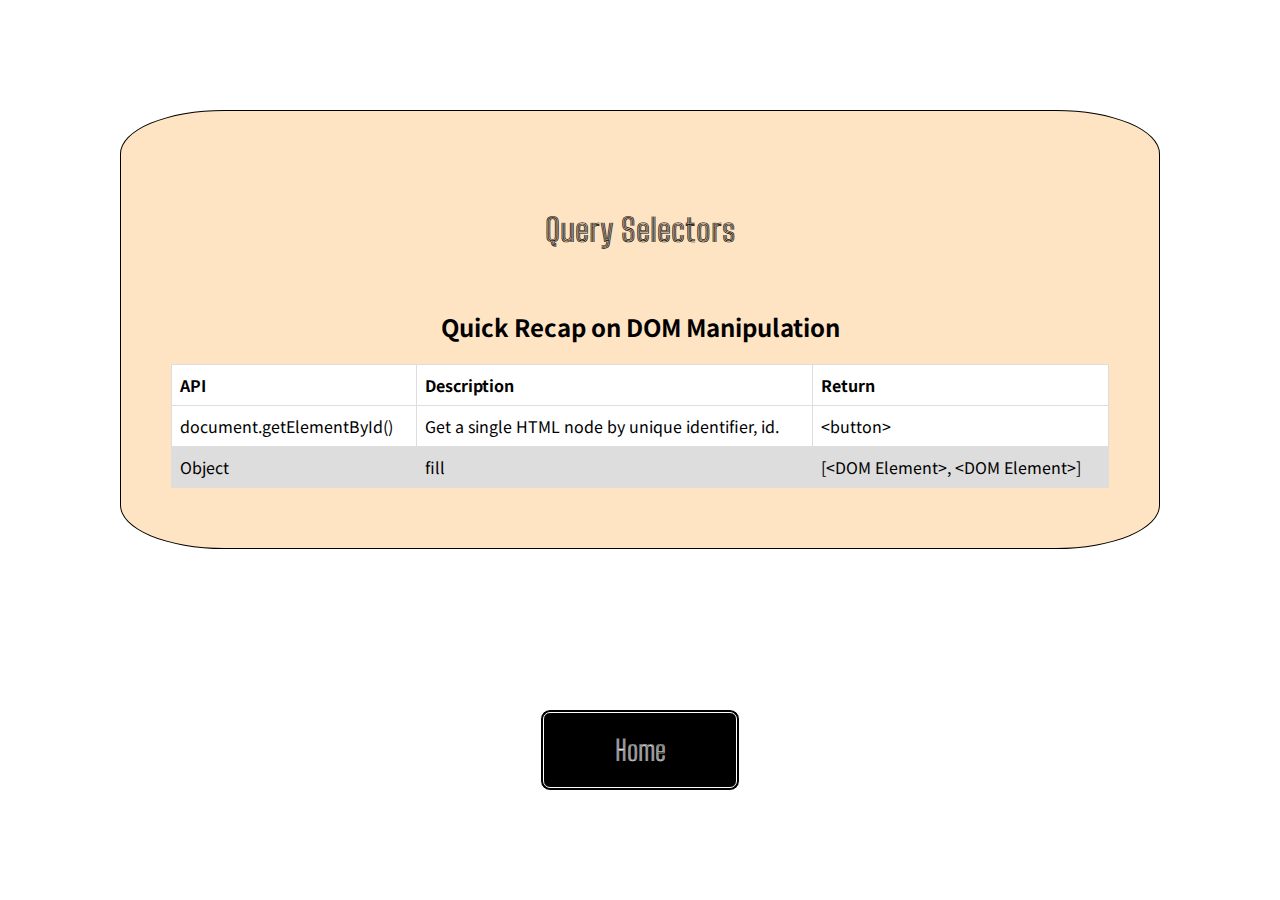
<file: week-3/day-1/querySelector.html>
<!DOCTYPE html>
<html lang="en">
  <head>
    <meta charset="UTF-8" />
    <meta name="viewport" content="width=device-width, initial-scale=1.0" />
    <title>Data Type Pt. 2 | ViT Web Dev</title>
    <link
      href="https://fonts.googleapis.com/css2?family=Big+Shoulders+Inline+Text&family=Noto+Sans+JP&display=swap"
      rel="stylesheet"
    />
    <link rel="stylesheet" href="./index.css" />
  </head>
  <body>
    <div class="stack" id="main">
      <h1>Query Selectors</h1>
      <h2>Quick Recap on DOM Manipulation</h2>
      <table class="offset">
        <thead>
          <tr>
            <th>API</th>
            <th>Description</th>
            <th>Return</th>
          </tr>
        </thead>
        <tbody>
          <tr>
            <td>document.getElementById()</td>
            <td>Get a single HTML node by unique identifier, id.</td>
            <td>&lt;button></td>
          </tr>
          <tr>
            <td>Object</td>
            <td>fill</td>
            <td>[&lt;DOM Element>, &lt;DOM Element>]</td>
          </tr>
        </tbody>
      </table>
    </div>
    <div id="footer">
      <div></div>
      <div class="textAlign">
        <button onclick="window.location.href='./index.html'">Home</button>
      </div>
      <div></div>
    </div>
  </body>
</html>
</file>
<file: week-2/day-1/styles.css>
.flexbox-container {
    display: flex;
    justify-content: space-around;
    align-items: space-around;
    flex-wrap: nowrap;
    background-color: grey;
}

.flexbox-item{
    width: 200px;
    margin: 10px;
    border: solid 3px black;
}

#item-1 {
    min-height: 100px;
}
#item-2 {
    min-height: 200px;
}
#item-3 {
    min-height: 300px;
}
</file>
<file: week-3/day-1/index.css>
* {
  margin: 10px;
  padding: 0;
}
body {
  font-family: "Big Shoulders Inline Text", cursive;
}

ul {
  list-style-type: none;
}

li {
  padding: 10px;
}

a {
  text-decoration: underline;
  background-color: #dddddd;
}

h1 {
  margin: 50px;
  font-family: "Big Shoulders Inline Text", cursive;
}

table {
  border-collapse: collapse;
  width: 100%;
}

td,
th {
  border: 1px solid #dddddd;
  text-align: left;
  padding: 8px;
}

tr:nth-child(odd) {
  background-color: white;
}

.codeBlock {
  background-color: floralwhite;
  font-family: "Consolas";
}

.flexCenter {
  display: flex;
  justify-content: center;
}

.offset {
  background-color: #dddddd;
}

.stack {
  display: flex;
  flex-direction: column;
  align-items: center;
  margin: 100px;
  padding: 50px;
}

.textAlign {
  text-align: center;
}

.tocLi {
  text-decoration: none;
  background-color: white;
}

#main {
  font-family: "Noto Sans JP", sans-serif;
  border: solid 1px black;
  border-radius: 10%;
  background-color: bisque;
}

button {
  background-color: black;
  border-radius: 10px;
  border: 4px double white;
  color: white;
  text-align: center;
  font-size: 28px;
  font-family: "Big Shoulders Inline Text", cursive;
  padding: 20px;
  width: 200px;
  -webkit-transition: all 0.1s;
  -moz-transition: all 0.1s;
  -o-transition: all 0.1s;
  transition: all 0.1s;
  cursor: pointer;
  margin: 50px;
}

#splashPage {
  position: absolute;
  width: 100%;
}

#tableOfContent {
  visibility: hidden;
  padding: 100px;
}

#footer {
  display: flex;
  justify-content: center;
}
</file>
